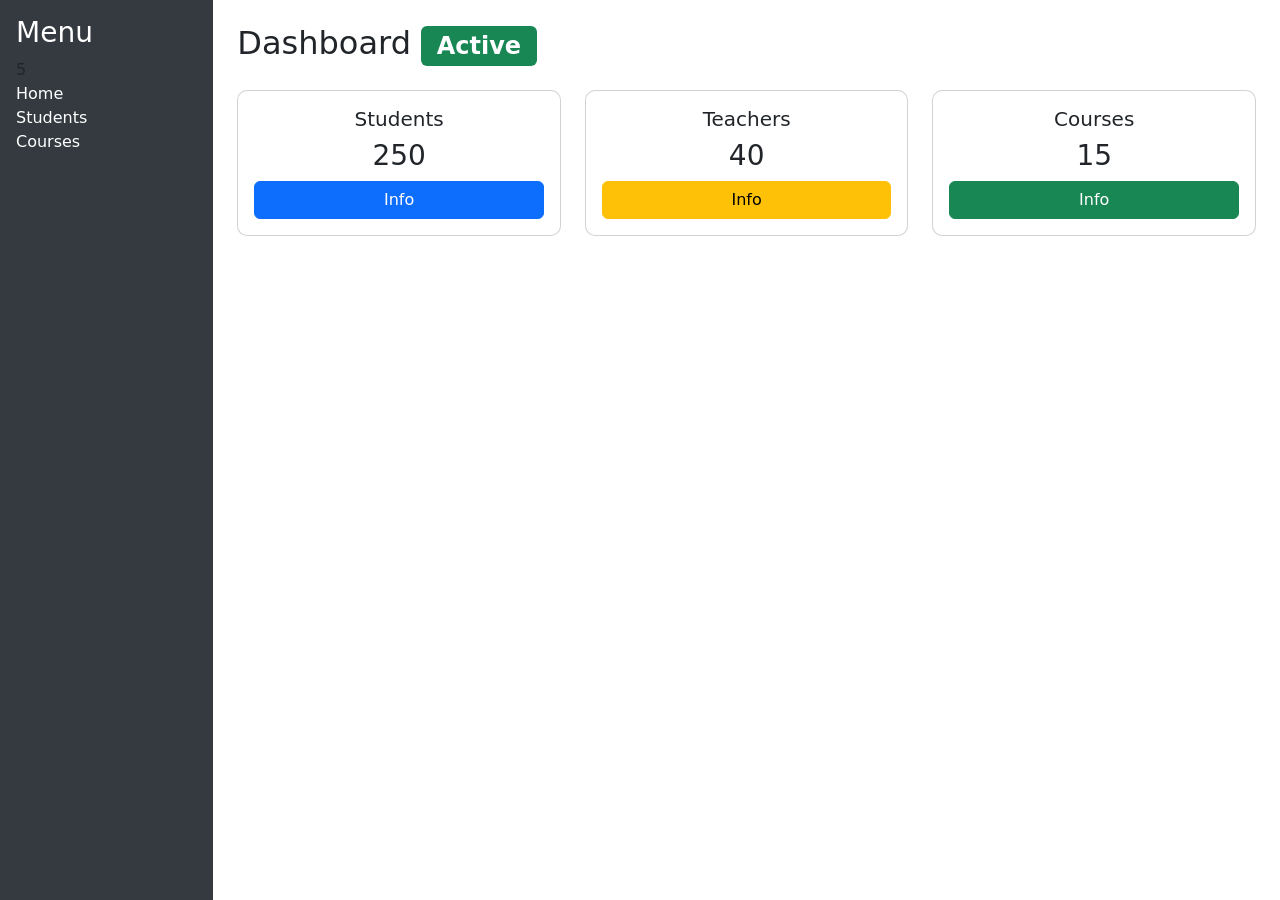
<file: index.html>
<!DOCTYPE html>
<html>
<head>

<title>Dashboard</title>

<link href="https://cdn.jsdelivr.net/npm/bootstrap@5.3.3/dist/css/bootstrap.min.css" rel="stylesheet">

<link rel="stylesheet" href="style.css">

</head>

<body>

<div class="container-fluid">

<div class="row">

<div class="col-2 sidebar p-3">

<h3 class="text-white">Menu</h3>5

<a href="index.html" class="nav-link text-white">Home</a>

<a href="students.html" class="nav-link text-white">Students</a>

<a href="courses.html" class="nav-link text-white">Courses</a>

</div>

<div class="col-10 p-4">

<h2>
Dashboard
<span class="badge bg-success">Active</span>
</h2>

<div class="row mt-4">

<div class="col-4">

<div class="card p-3 text-center">

<h5>Students</h5>

<h3>250</h3>

<button class="btn btn-primary"
data-bs-toggle="tooltip"
title="Student Data">
Info
</button>

</div>

</div>

<div class="col-4">

<div class="card p-3 text-center">

<h5>Teachers</h5>

<h3>40</h3>

<button class="btn btn-warning"
data-bs-toggle="tooltip"
title="Teacher Data">
Info
</button>

</div>

</div>

<div class="col-4">

<div class="card p-3 text-center">

<h5>Courses</h5>

<h3>15</h3>

<button class="btn btn-success"
data-bs-toggle="tooltip"
title="Course Data">
Info
</button>

</div>

</div>

</div>

</div>

</div>

</div>

<script src="https://cdn.jsdelivr.net/npm/bootstrap@5.3.3/dist/js/bootstrap.bundle.min.js"></script>

<script>

var tooltipTriggerList=[].slice.call(document.querySelectorAll('[data-bs-toggle="tooltip"]'))

tooltipTriggerList.map(function(a){

return new bootstrap.Tooltip(a)

})

</script>

</body>
</html>
</file>
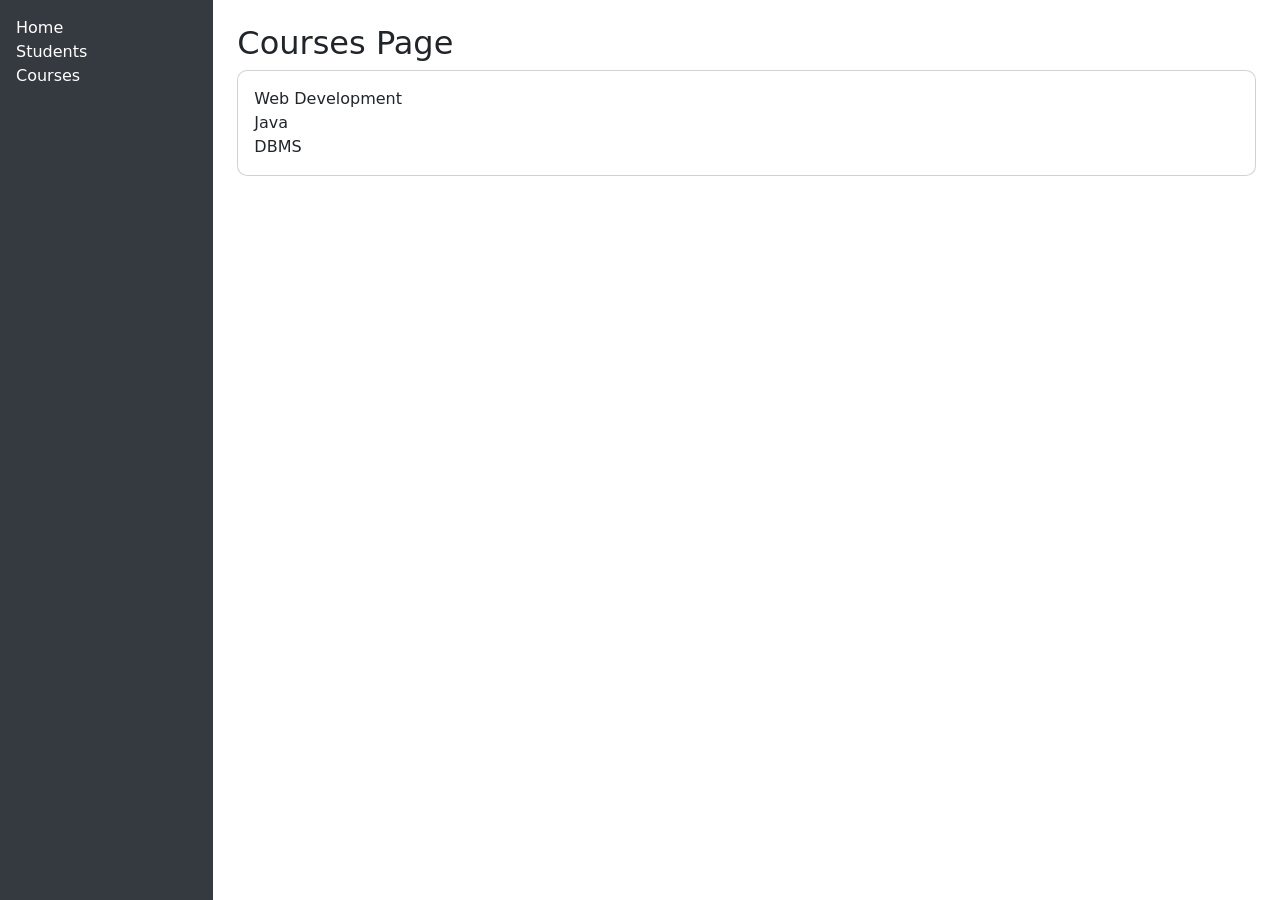
<file: courses.html>
<!DOCTYPE html>
<html>
<head>

<title>Courses</title>

<link href="https://cdn.jsdelivr.net/npm/bootstrap@5.3.3/dist/css/bootstrap.min.css" rel="stylesheet">

<link rel="stylesheet" href="style.css">

</head>

<body>

<div class="container-fluid">

<div class="row">

<div class="col-2 sidebar p-3">

<a href="index.html" class="nav-link text-white">Home</a>

<a href="students.html" class="nav-link text-white">Students</a>

<a href="courses.html" class="nav-link text-white">Courses</a>

</div>

<div class="col-10 p-4">

<h2>Courses Page</h2>

<div class="card p-3">

Web Development <br>
Java <br>
DBMS

</div>

</div>

</div>

</div>

</body>
</html>
</file>
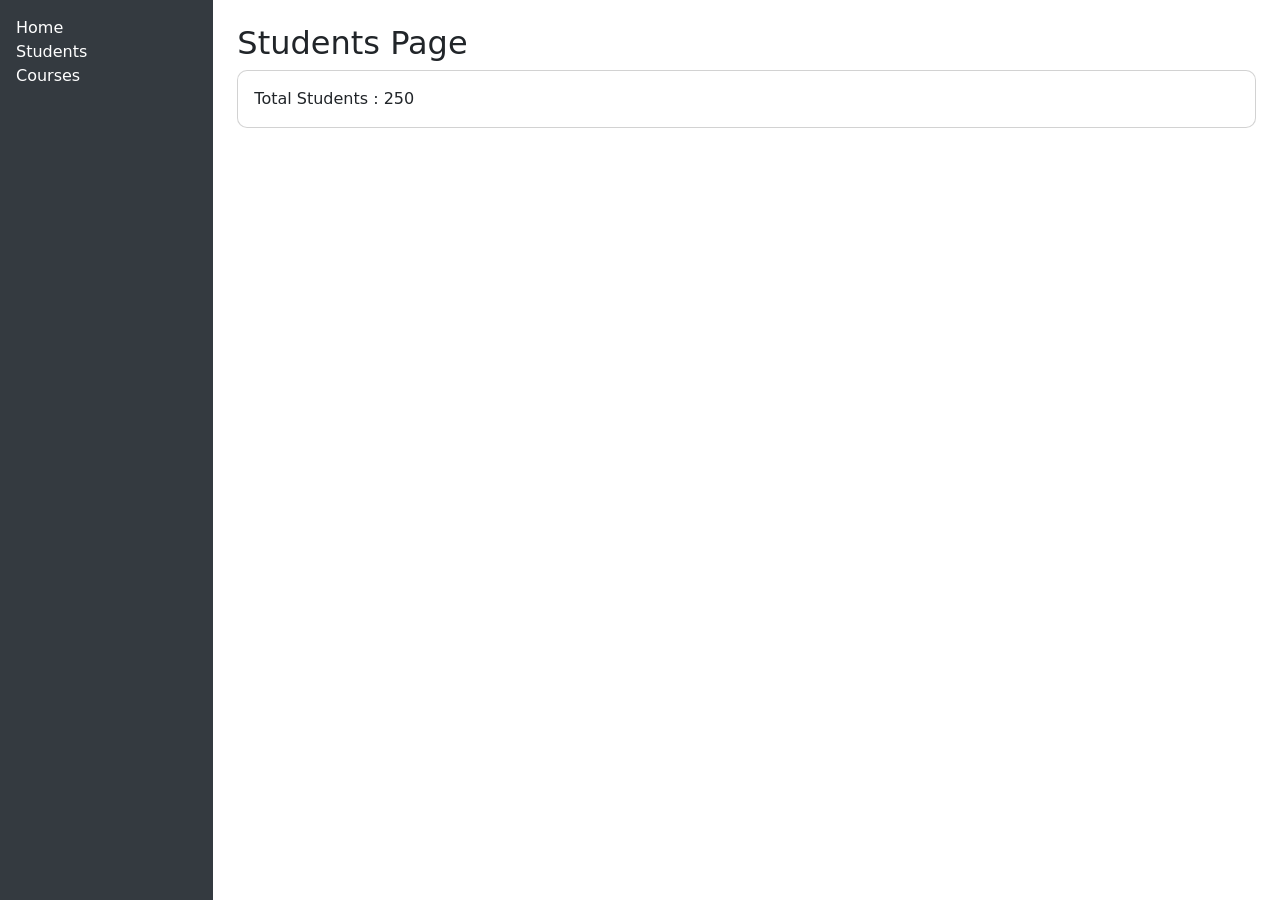
<file: students.html>
<!DOCTYPE html>
<html>
<head>

<title>Students</title>

<link href="https://cdn.jsdelivr.net/npm/bootstrap@5.3.3/dist/css/bootstrap.min.css" rel="stylesheet">

<link rel="stylesheet" href="style.css">

</head>

<body>

<div class="container-fluid">

<div class="row">

<div class="col-2 sidebar p-3">

<a href="index.html" class="nav-link text-white">Home</a>

<a href="students.html" class="nav-link text-white">Students</a>

<a href="courses.html" class="nav-link text-white">Courses</a>

</div>

<div class="col-10 p-4">

<h2>Students Page</h2>

<div class="card p-3">

Total Students : 250

</div>

</div>

</div>

</div>

</body>
</html>
</file>
<file: style.css>
.sidebar{
background:#343a40;
min-height:100vh;
}

.nav-link:hover{
background:#495057;
}

.card{
border-radius:10px;
}
</file>
